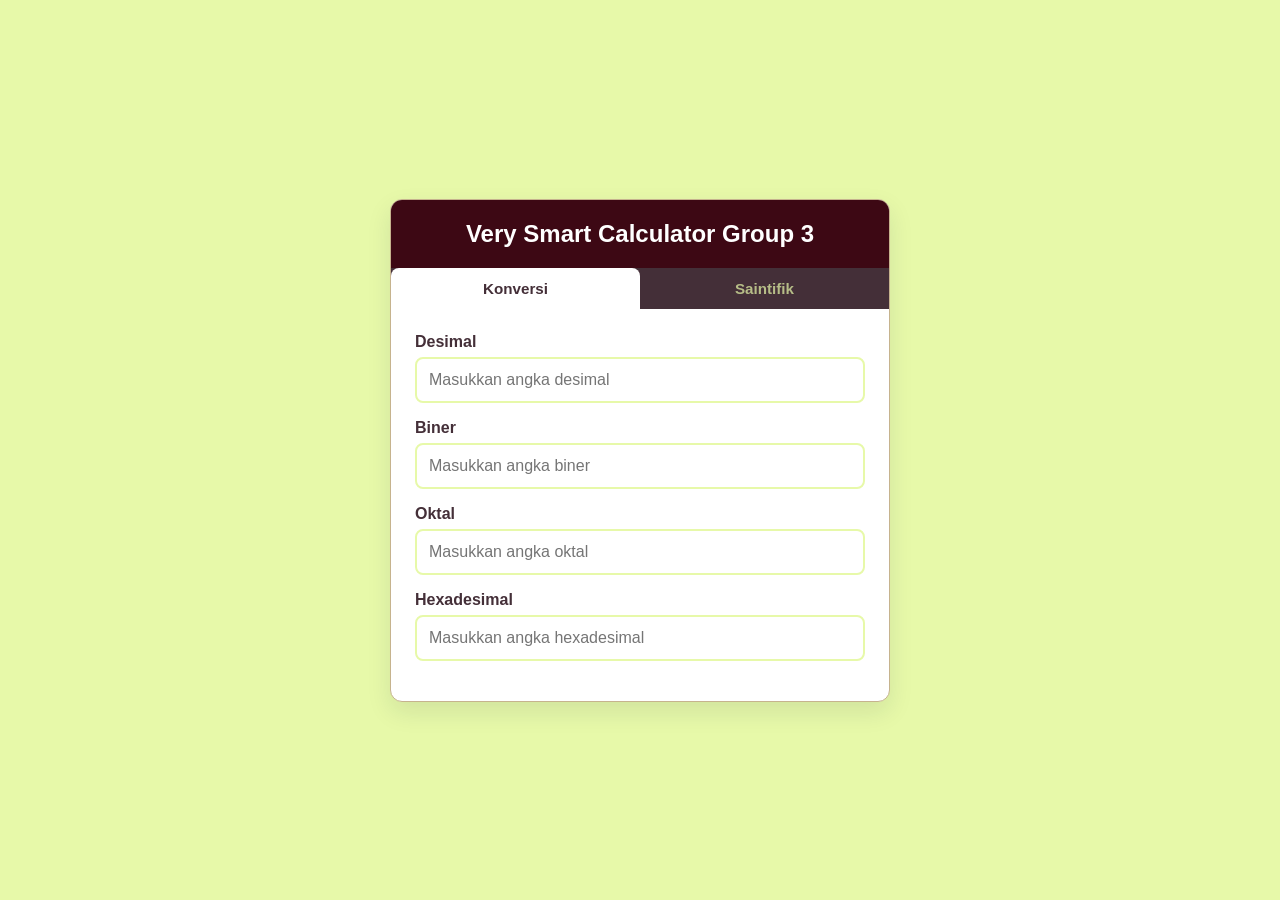
<file: index.html>
<!DOCTYPE html>
<html lang="id">
<head>
    <meta charset="UTF-8">
    <meta name="viewport" content="width=device-width, initial-scale=1.0">
    <title>Very Smart Calculator Group 3</title>
    <link rel="stylesheet" href="css/style.css">
</head>
<body>
    <div class="kotak-utama">
        <div data-include="partials/header.html"></div>
        <div data-include="partials/tabs.html"></div>
        <div data-include="partials/konversi.html"></div>
        <div data-include="partials/saintifik.html"></div>
    </div>

    <script src="js/include.js"></script>
</body>
</html>
</file>
<file: css/style.css>
@import url('https://fonts.googleapis.com/css2?family=Inter:wght@400;600;700&display=swap');

:root {
    /*pallete warna utama*/
    --malam-bordeaux: #13293D;
    --mauve-shadow: #006494;
    --palm-leaf: #247BA0;
    --khaki-beige: #1B98E0;
    --hijau-cream: #E8F1F2;
    --merah: #e63946;
    --hijau: #2a9d8f;
    --putih: #ffffff;
    /*pallete warna tambahan*/
    --hijau-hutan: #00a676;
    --merah-strawberry: #f71735;
    /*pallete warna tambahan*/
    --malam-bordeaux: #3d0814;
    --hijau-cream: #e7f9a9;
    --khaki-beige: #c6b38e;
    --palm-leaf: #9a9b73;
    --mauve-shadow: #442f38;
}

/* Pengaturan Dasar */
* {
    box-sizing: border-box;
    margin: 0;
    padding: 0;
    font-family: halvetica, Arial;
}

body {
    background-color: var(--hijau-cream);
    color: var(--malam-bordeaux);
    display: flex;
    justify-content: center;
    align-items: center;
    min-height: 100vh;
    padding: 20px;
}

.kotak-utama {
    background-color: var(--putih);
    width: 100%;
    max-width: 500px;
    border-radius: 12px;
    box-shadow: 0 10px 25px rgba(19, 41, 61, 0.1);
    overflow: hidden;
    border: 1px solid var(--khaki-beige);
}

.judul {
    text-align: center;
    padding: 20px;
    background-color: var(--malam-bordeaux);
    color: var(--putih);
    font-size: 1.5rem;
}

/* Menu Tab */
.menu-tab {
    display: flex;
    background-color: var(--mauve-shadow);
}

.tombol-tab {
    flex: 1;
    padding: 12px 5px;
    border: none;
    background: transparent;
    color: var(--hijau-cream);
    font-weight: 600;
    font-size: 0.95rem;
    cursor: pointer;
    transition: background 0.3s;
    opacity: 0.7;
}

.tombol-tab:hover {
    background-color: var(--palm-leaf);
    opacity: 1;
}

.tombol-tab.aktif {
    background-color: var(--putih);
    color: var(--mauve-shadow);
    opacity: 1;
    border-top-left-radius: 8px;
    border-top-right-radius: 8px;
}

.isi-tab {
    display: none;
    padding: 24px;
}

.isi-tab.aktif {
    display: block;
    animation: muncul 0.3s ease-in-out;
}

/* Input */
.grup-input {
    margin-bottom: 16px;
}

.grup-input label {
    display: block;
    margin-bottom: 6px;
    font-weight: 600;
    color: var(--mauve-shadow);
}

input[type="text"] {
    width: 100%;
    padding: 12px;
    border: 2px solid var(--hijau-cream);
    border-radius: 8px;
    font-size: 1rem;
    outline: none;
    transition: border-color 0.3s, box-shadow 0.3s;
    color: var(--malam-bordeaux);
}

input[type="text"]:focus {
    border-color: var(--khaki-beige);
    box-shadow: 0 0 0 3px rgba(27, 152, 224, 0.2);
}

input.error {
    border-color: var(--merah);
    animation: goyang 0.3s;
}

/* Layar Saintifik */
#layar-saintifik {
    text-align: right;
    font-size: 1.5rem;
    font-weight: 600;
    background-color: #f8f9fa;
    border: 2px solid var(--khaki-beige);
    letter-spacing: 2px;
}

/* Papan Tombol Saintifik */
.papan-tombol {
    display: grid;
    grid-template-columns: repeat(5, 1fr);
    gap: 8px;
}

.tombol {
    padding: 12px 5px;
    border: none;
    border-radius: 8px;
    font-size: 1rem;
    font-weight: 600;
    cursor: pointer;
    transition: background 0.2s, transform 0.1s;
}

.tombol:active {
    transform: scale(0.95);
}

.tombol.angka {
    background-color: var(--hijau-cream);
    color: var(--malam-bordeaux);
}

.tombol.angka:hover {
    background-color: #d1e5e8;
}

.tombol.fungsi {
    background-color: #d8e2dc;
    color: var(--malam-bordeaux);
}

.tombol.fungsi:hover {
    background-color: #cad6d0;
}

.tombol.operator {
    background-color: var(--palm-leaf);
    color: var(--putih);
}

.tombol.operator:hover {
    background-color: var(--mauve-shadow);
}

.tombol.aksi {
    background-color: var(--merah);
    color: var(--putih);
}

.tombol.aksi:hover {
    background-color: #c92a37;
}

.tombol.sama {
    background-color: var(--hijau);
    color: var(--putih);
}

.tombol.sama:hover {
    background-color: #21867a;
}

/* Animasi */
@keyframes goyang {
    0%, 100% { transform: translateX(0); }
    25% { transform: translateX(-5px); }
    50% { transform: translateX(5px); }
    75% { transform: translateX(-5px); }
}

@keyframes muncul {
    from { opacity: 0; transform: translateY(5px); }
    to { opacity: 1; transform: translateY(0); }
}
</file>
